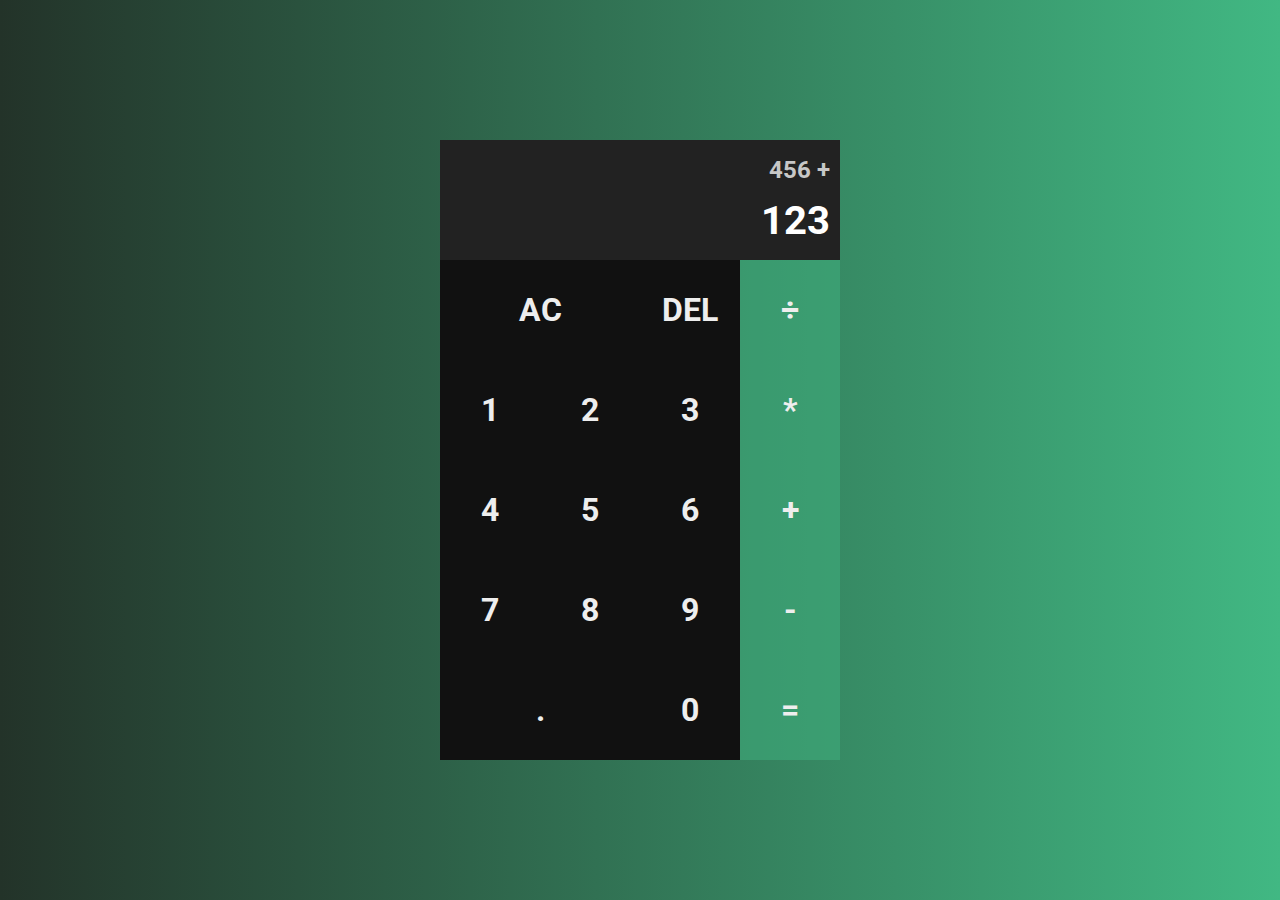
<file: calculadora/index.html>
<!DOCTYPE html>
<html lang="en">
<head>
    <meta charset="UTF-8">
    <meta http-equiv="X-UA-Compatible" content="IE=edge">
    <meta name="viewport" content="width=device-width, initial-scale=1.0">
    <link rel="stylesheet" href="style.css">
    <link rel="preconnect" href="https://fonts.googleapis.com">
    <link rel="preconnect" href="https://fonts.gstatic.com" crossorigin>
    <link href="https://fonts.googleapis.com/css2?family=Roboto:wght@400;500;700&display=swap" rel="stylesheet">
    <title>Calculadora</title>
</head>
<body>
    <div class="grid-container">
        <div class="output">
           <div class="previous-operand">456 +</div>
           <div class="current-operand">123</div> 
        </div>
        <button class="span-two">AC</button>
        <button>DEL</button>
        <button class="operator">÷</button>
        <button>1</button>
        <button>2</button>
        <button>3</button>
        <button class="operator">*</button>
        <button>4</button>
        <button>5</button>
        <button>6</button>
        <button class="operator">+</button>
        <button>7</button>
        <button>8</button>
        <button>9</button>
        <button class="operator">-</button>
        <button class="span-two">.</button>
        <button>0</button>
        <button class="operator">=</button>
    </div>




    <script src="script.js"></script>
</body>
</html>
</file>
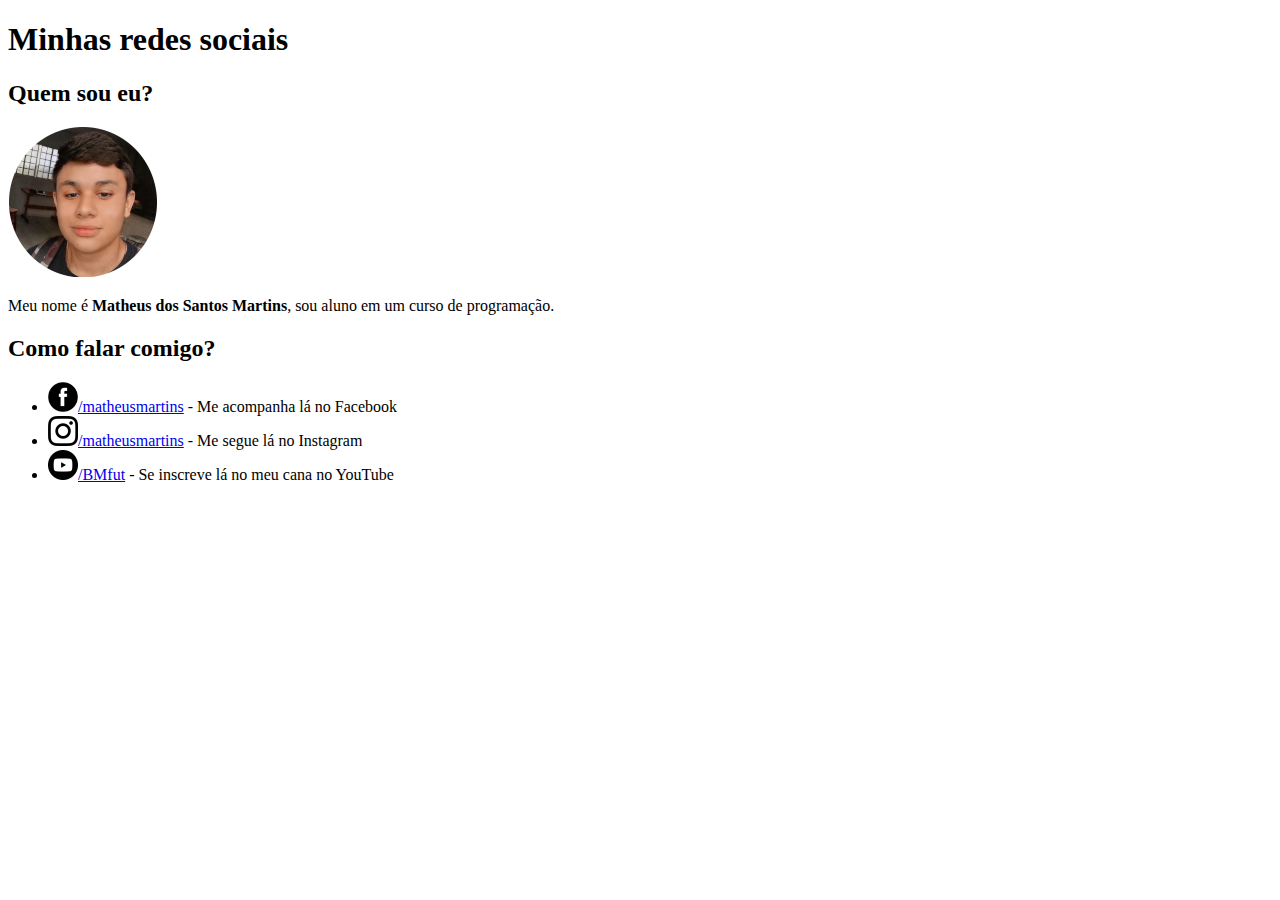
<file: desafio-html/index.html>
<!DOCTYPE html>
<html lang="pt-br">

<head>
    <meta charset="UTF-8">
    <meta http-equiv="X-UA-Compatible" content="IE=edge">
    <meta name="viewport" content="width=device-width, initial-scale=1.0">
    <title>Meu Perfil</title>
</head>

<body>
    <h1>Minhas redes sociais</h1>

    <h2>Quem sou eu?</h2>

    <img src="imagens/foto-perfil2.png" alt="Minha foto">

    <p>Meu nome é <strong>Matheus dos Santos Martins</strong>, sou aluno em um curso de programação.</p>

    <h2>Como falar comigo?</h2>

    <ul>
        <li><img src="imagens/icone-facebook-30.png" alt="Meu facebook"><a rel="external" target="_blank"
                href="https://www.facebook.com/profile.php?id=100009557924102">/matheusmartins</a> - Me acompanha lá no
            Facebook</li>
        <li><img src="imagens/icone-instagram-30.png" alt="Meu instagram"><a rel="external" target="_blank"
                href="https://www.instagram.com/martinsmatheus_05/">/matheusmartins</a> - Me segue lá no Instagram</li>
        <li><img src="imagens/icone-youtube-30.png" alt="Meu canal no youtube"><a rel="external" target="_blank"
                href="https://www.youtube.com/channel/UCPZDe2WvvykvBBDyrolDCTw">/BMfut</a> - Se inscreve lá no meu cana
            no YouTube</li>
    </ul>


</body>

</html>
</file>
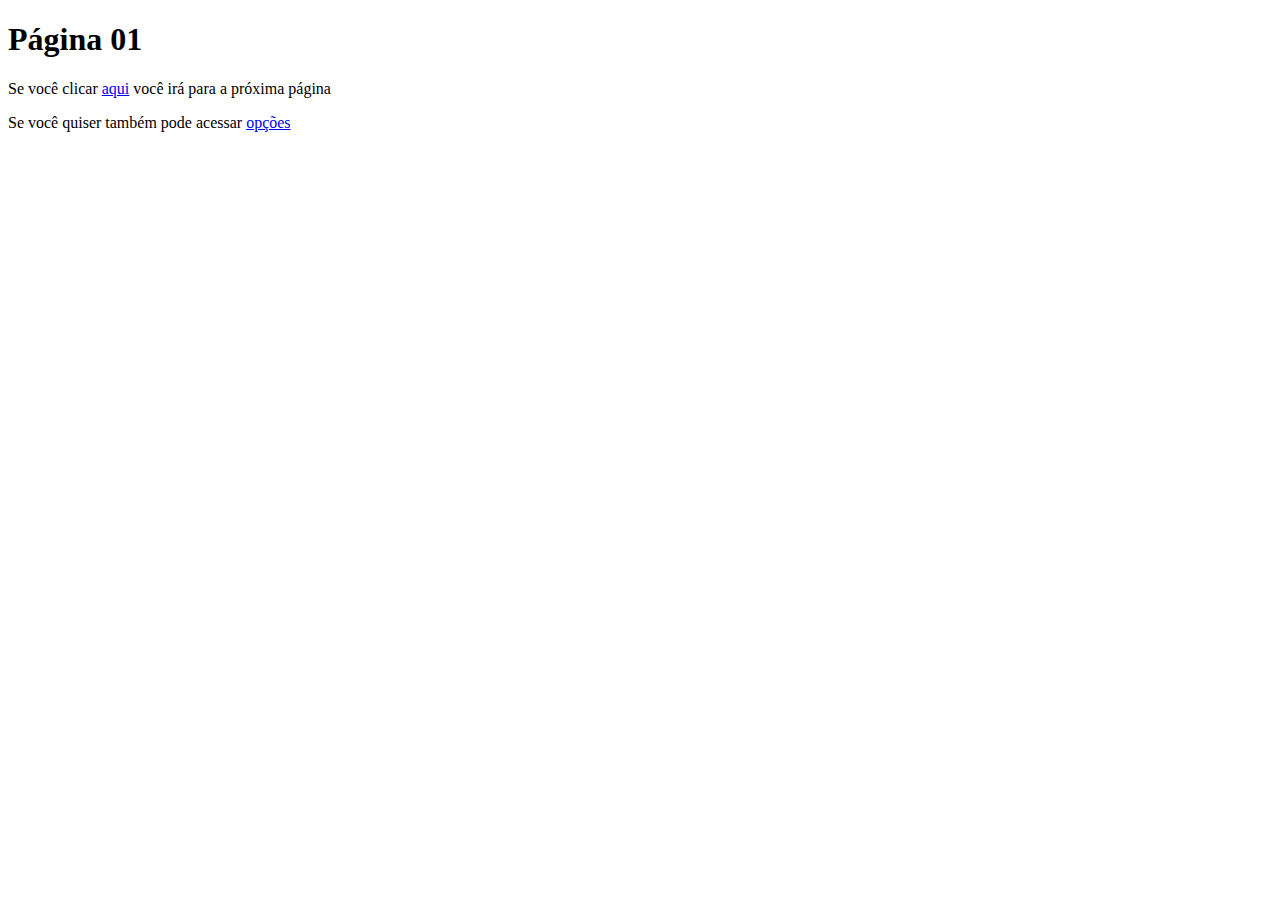
<file: ex-links/index.html>
<!DOCTYPE html>
<html lang="pt-br">
<head>
    <meta charset="UTF-8">
    <meta http-equiv="X-UA-Compatible" content="IE=edge">
    <meta name="viewport" content="width=device-width, initial-scale=1.0">
    <title>Treinando nessa PORRA</title>
</head>
<body>
    <h1>Página 01</h1>
    <p>Se você clicar <a href="pag02.html" rel="next" target="_self">aqui</a> você irá para a próxima página</p>
    <p>Se você quiser também pode acessar <a href="opções/pag03.html" rel="next" target="_self">opções</a></p>
</body>
</html>
</file>
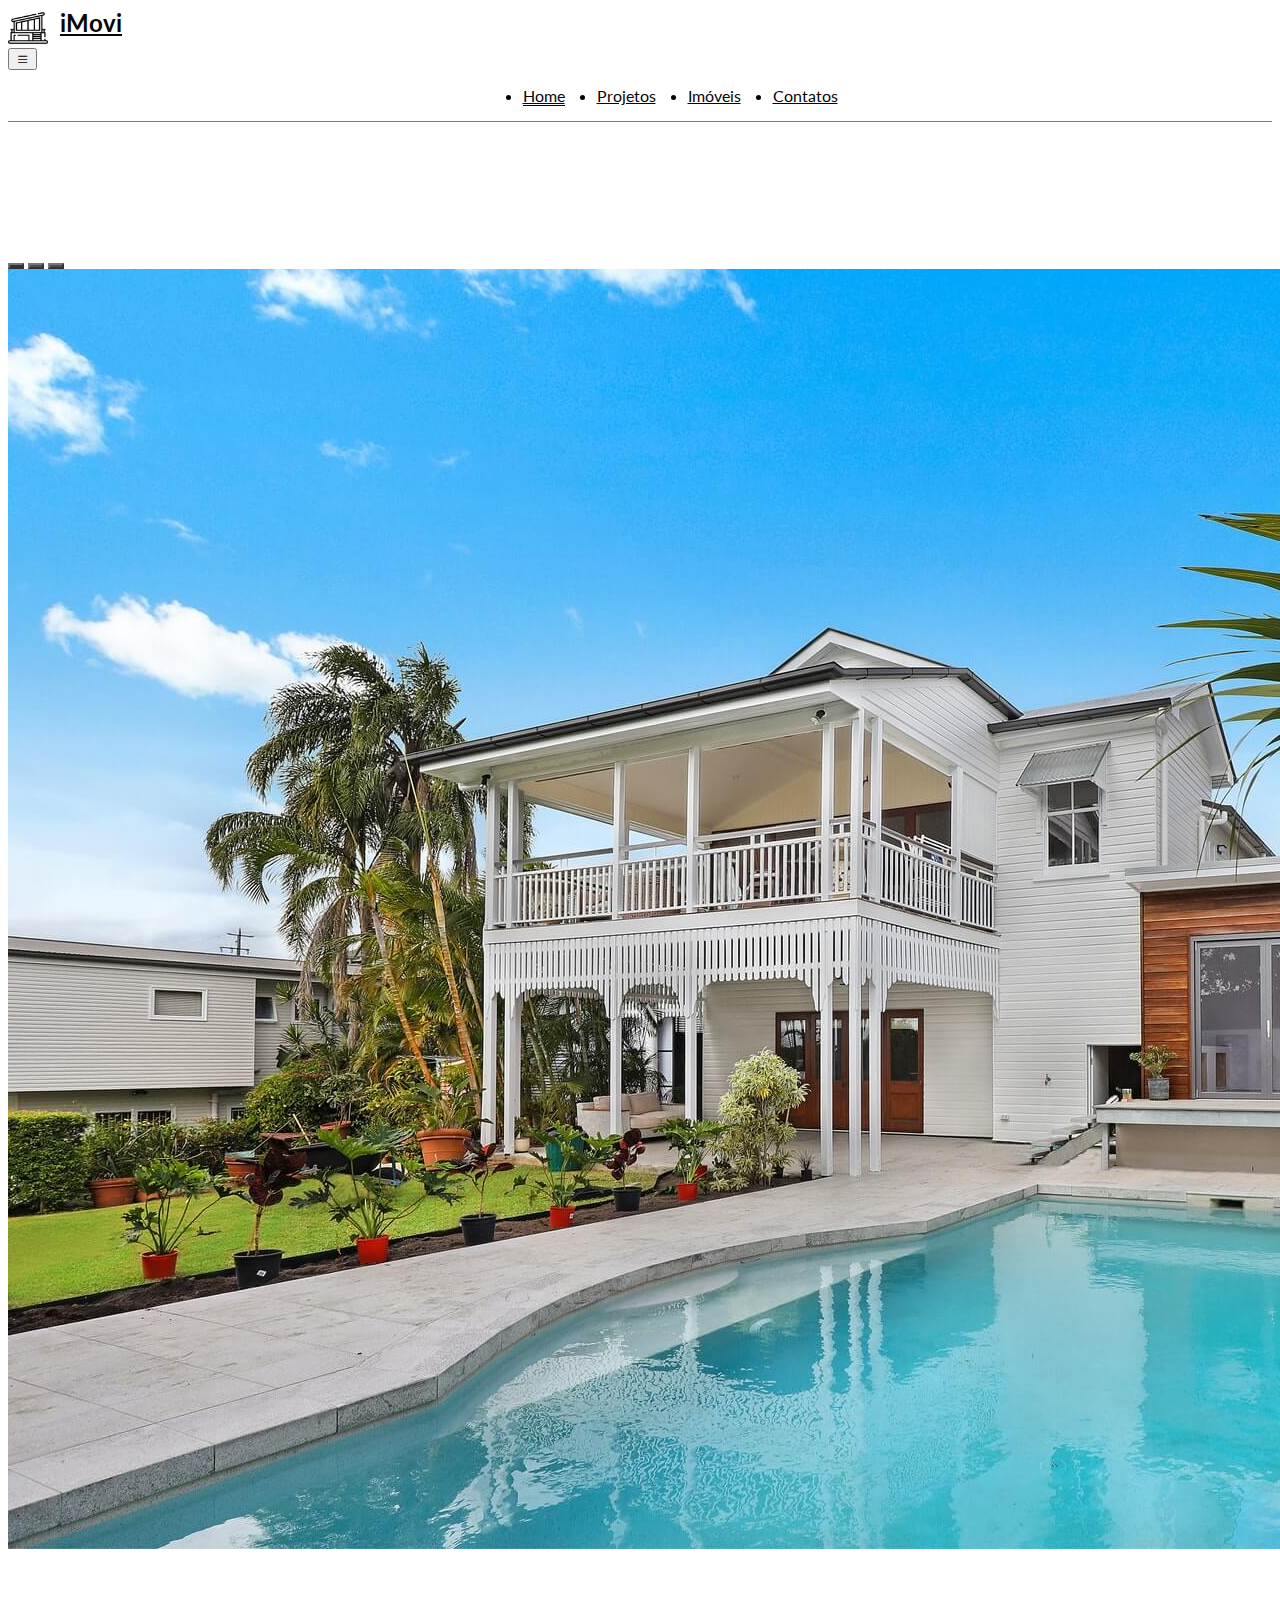
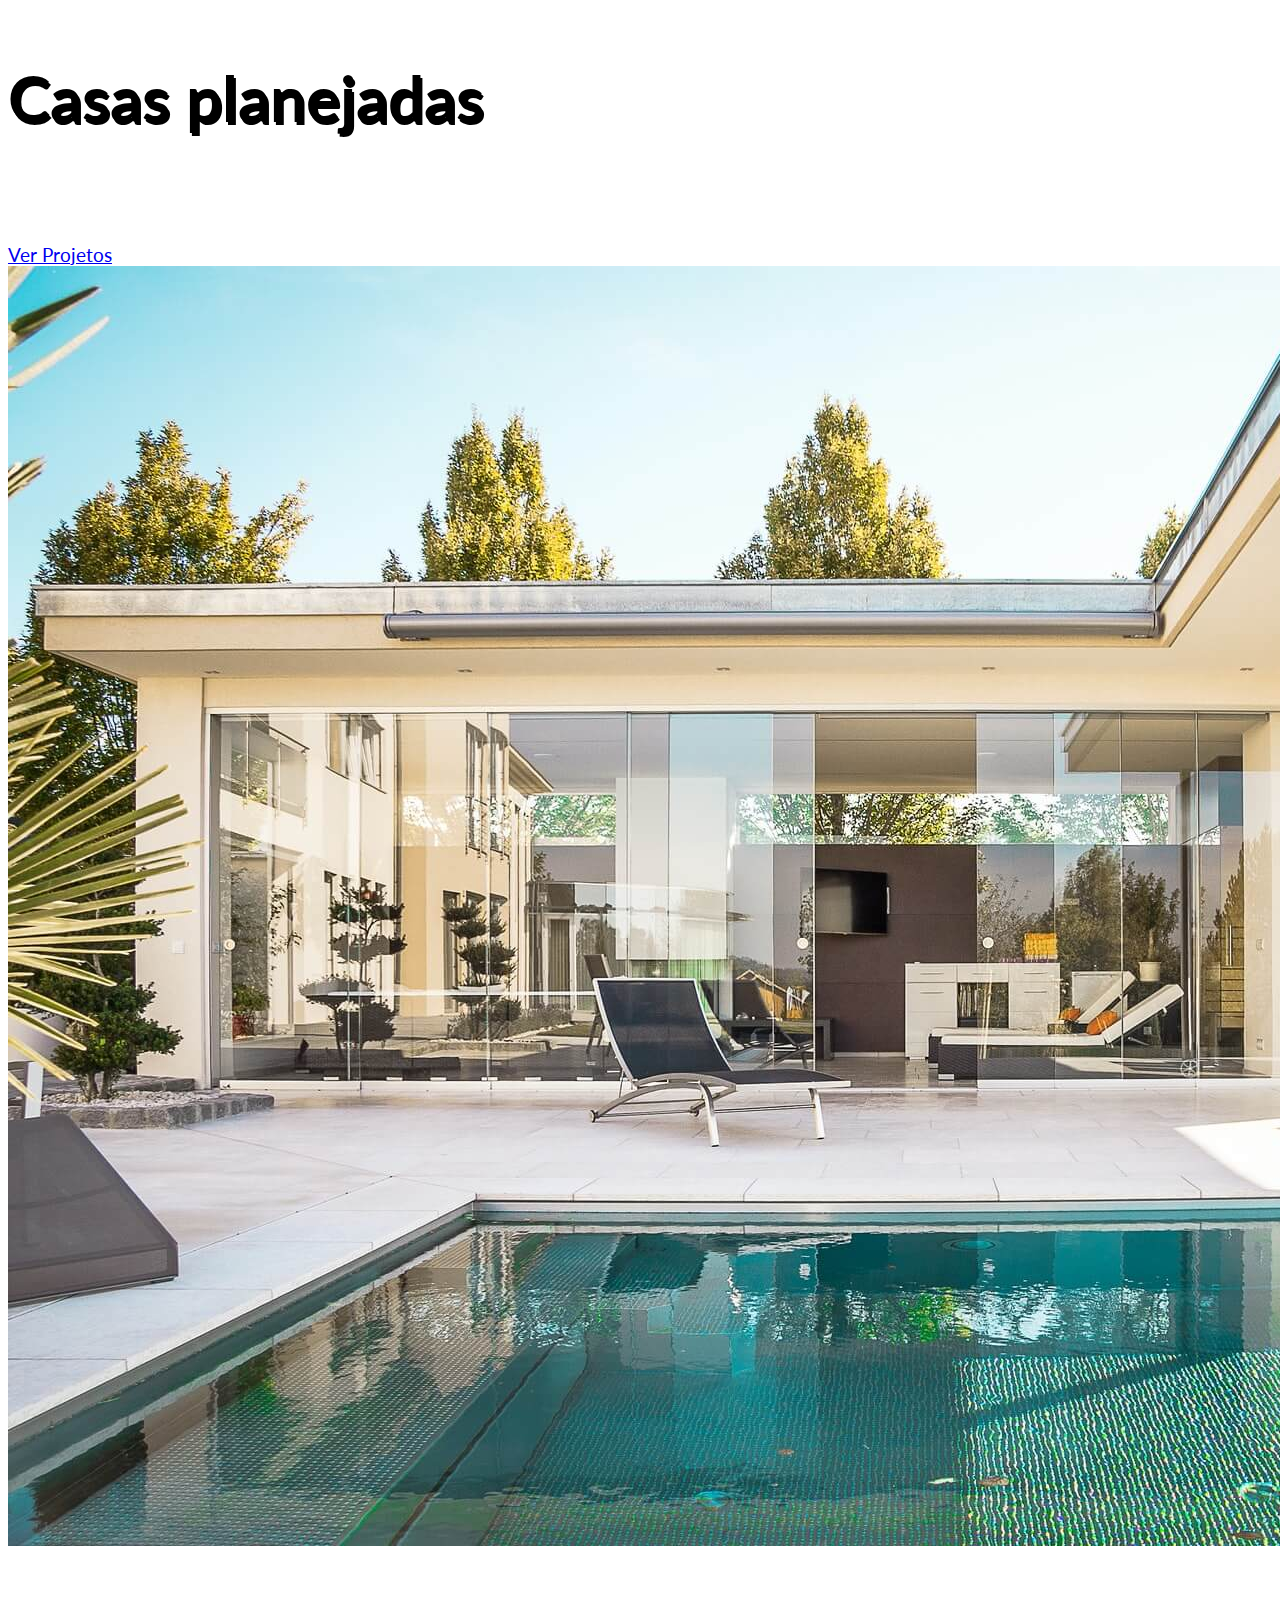
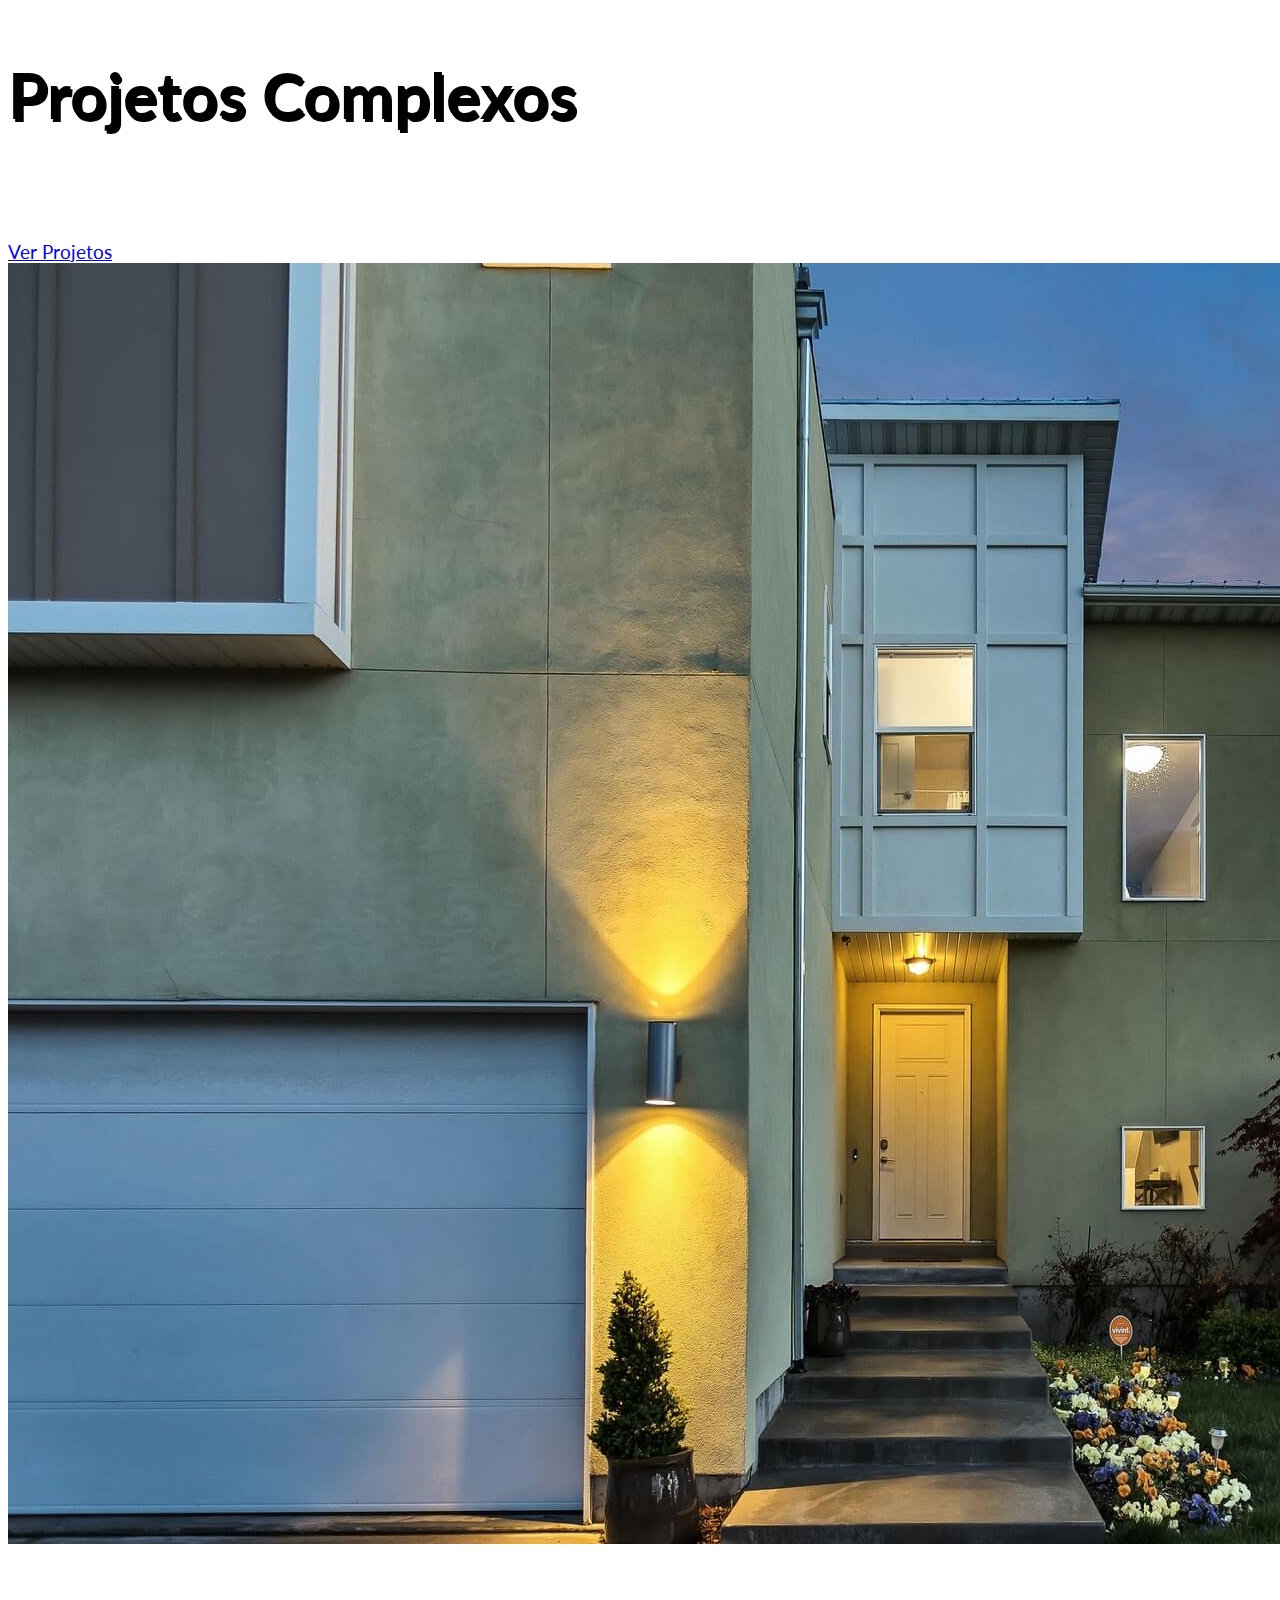
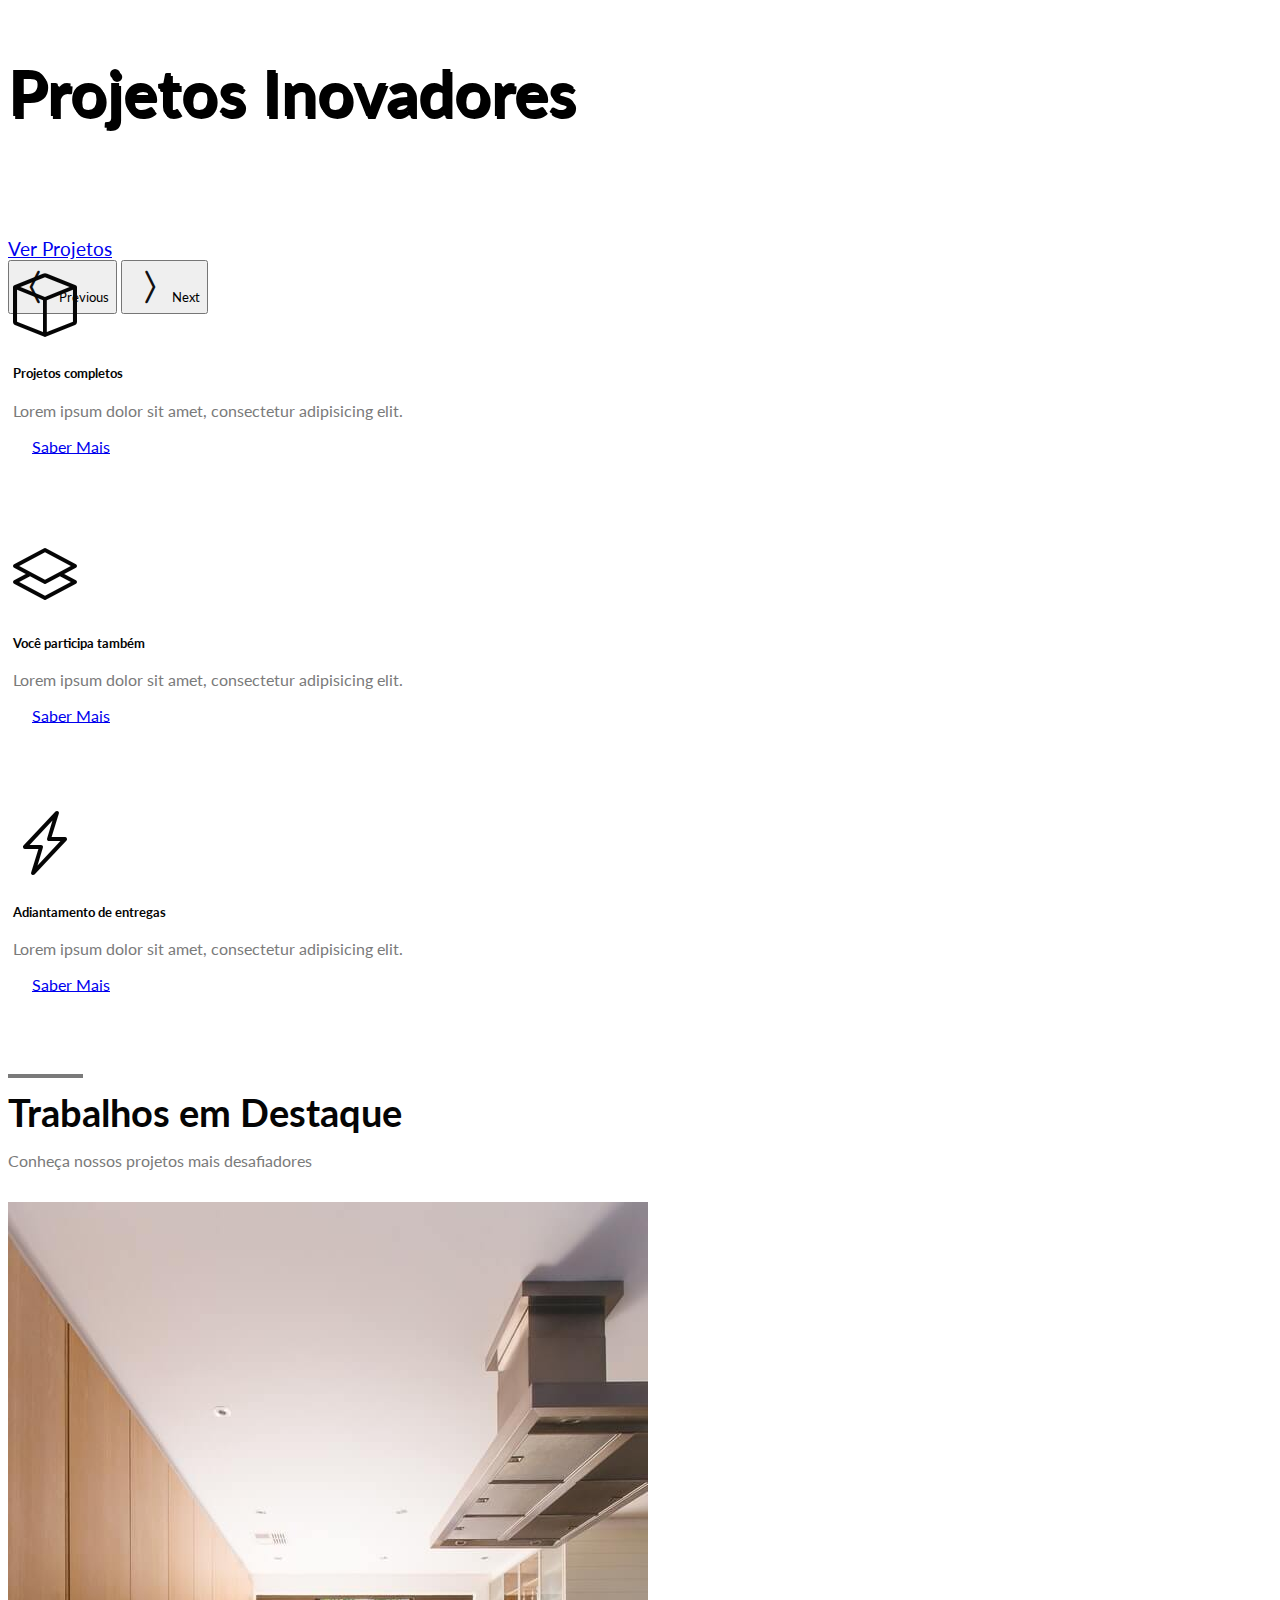
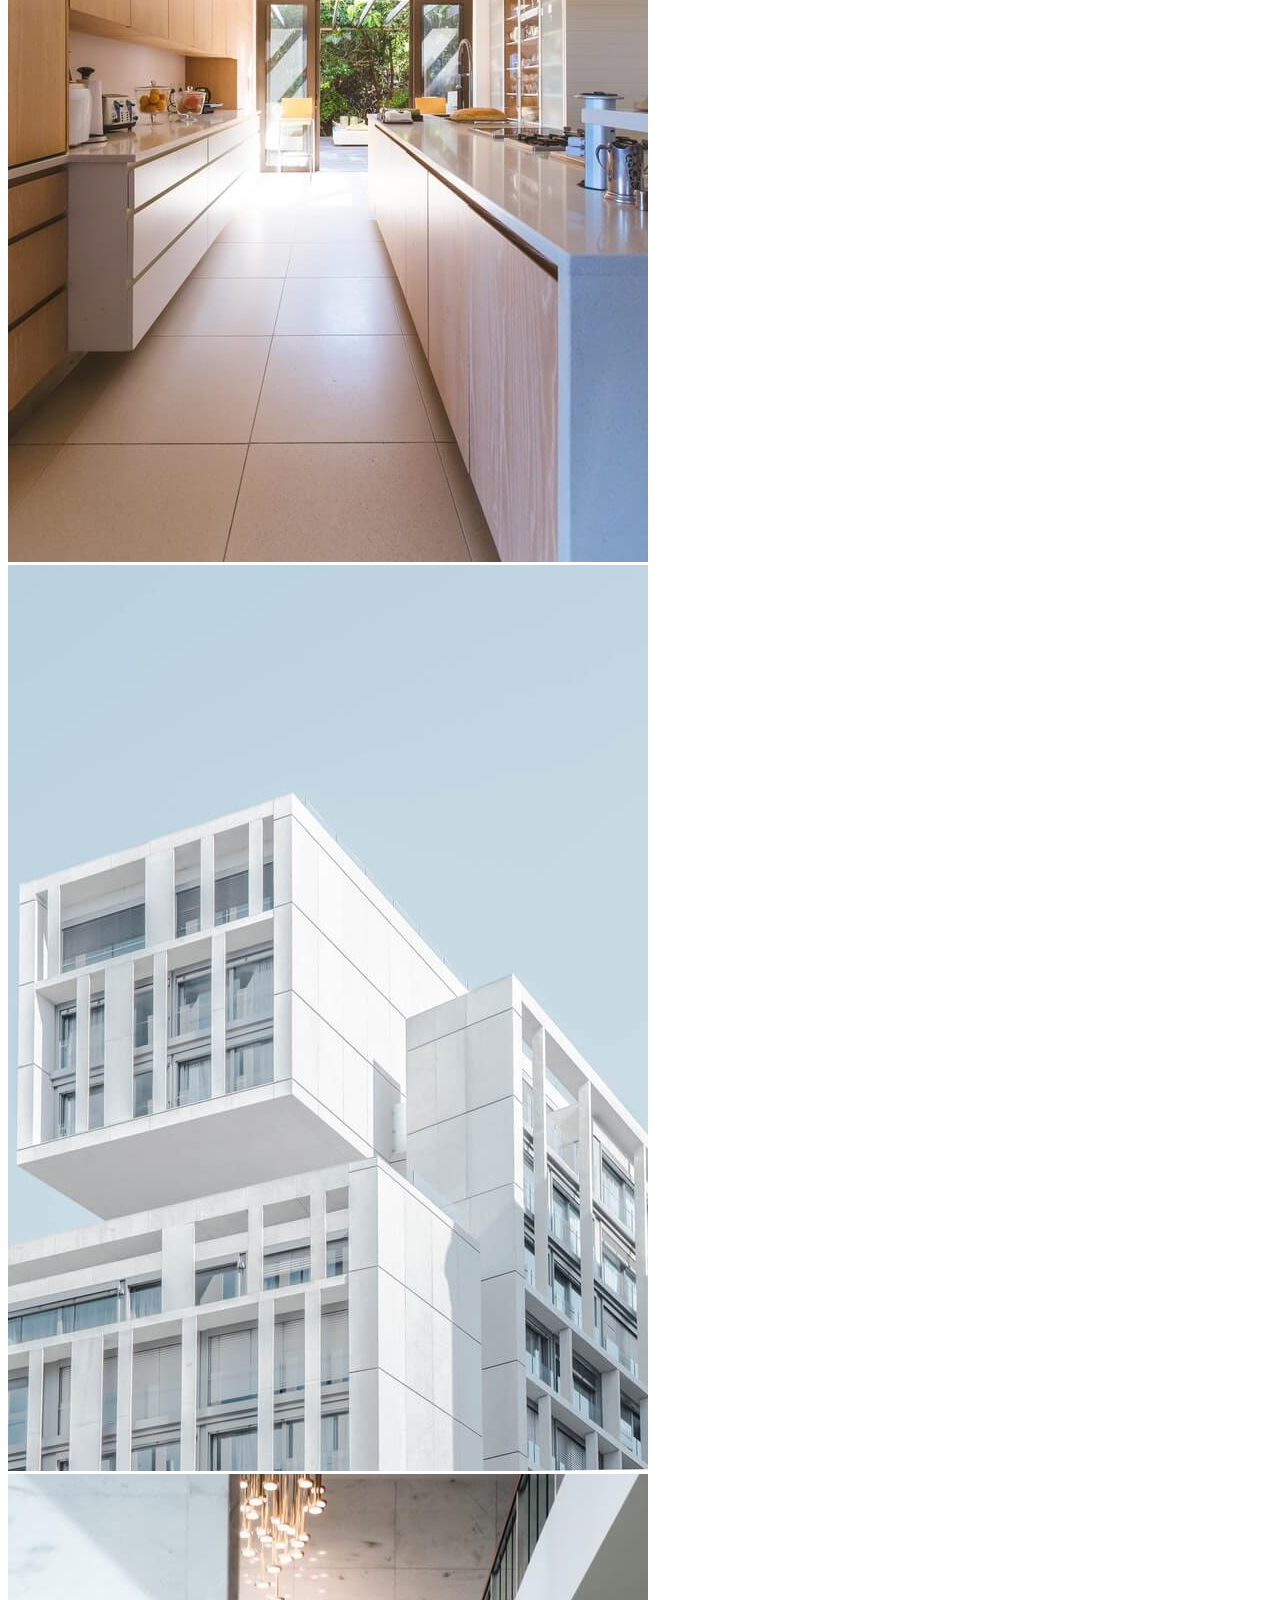
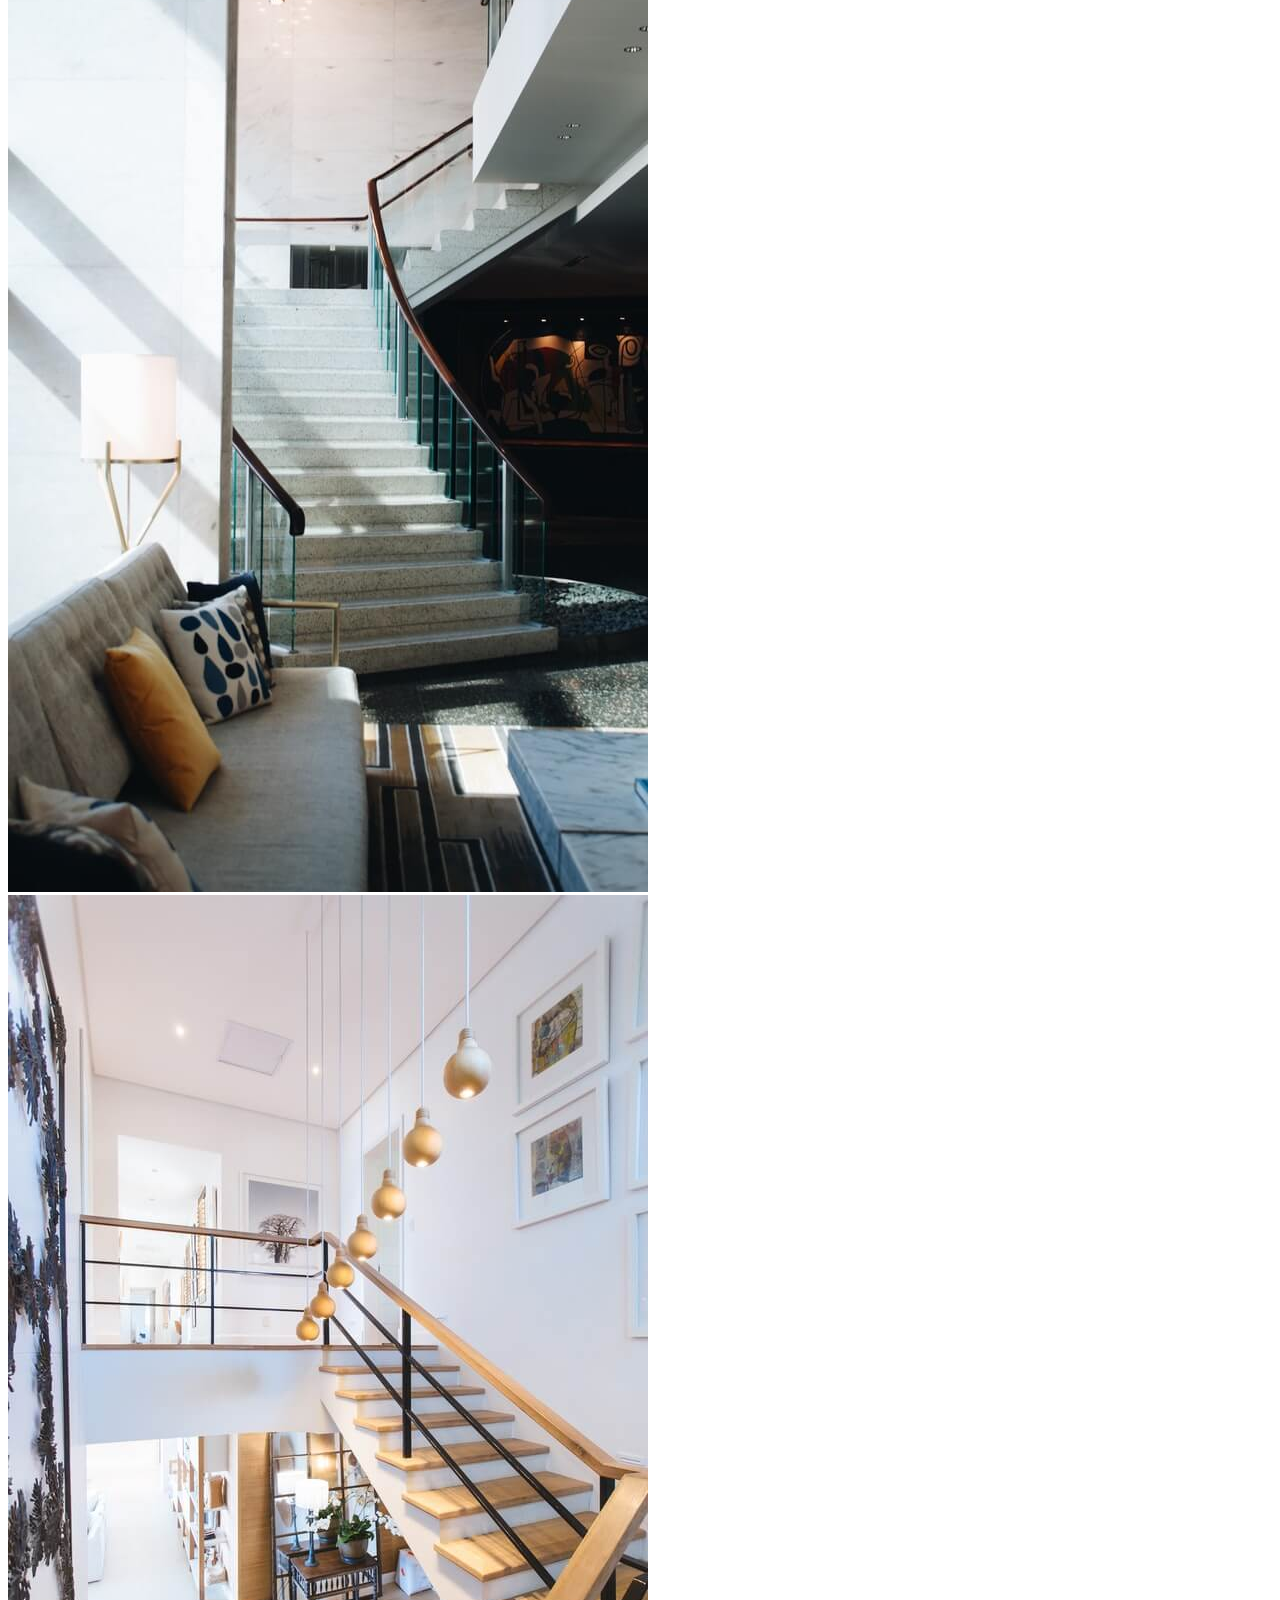
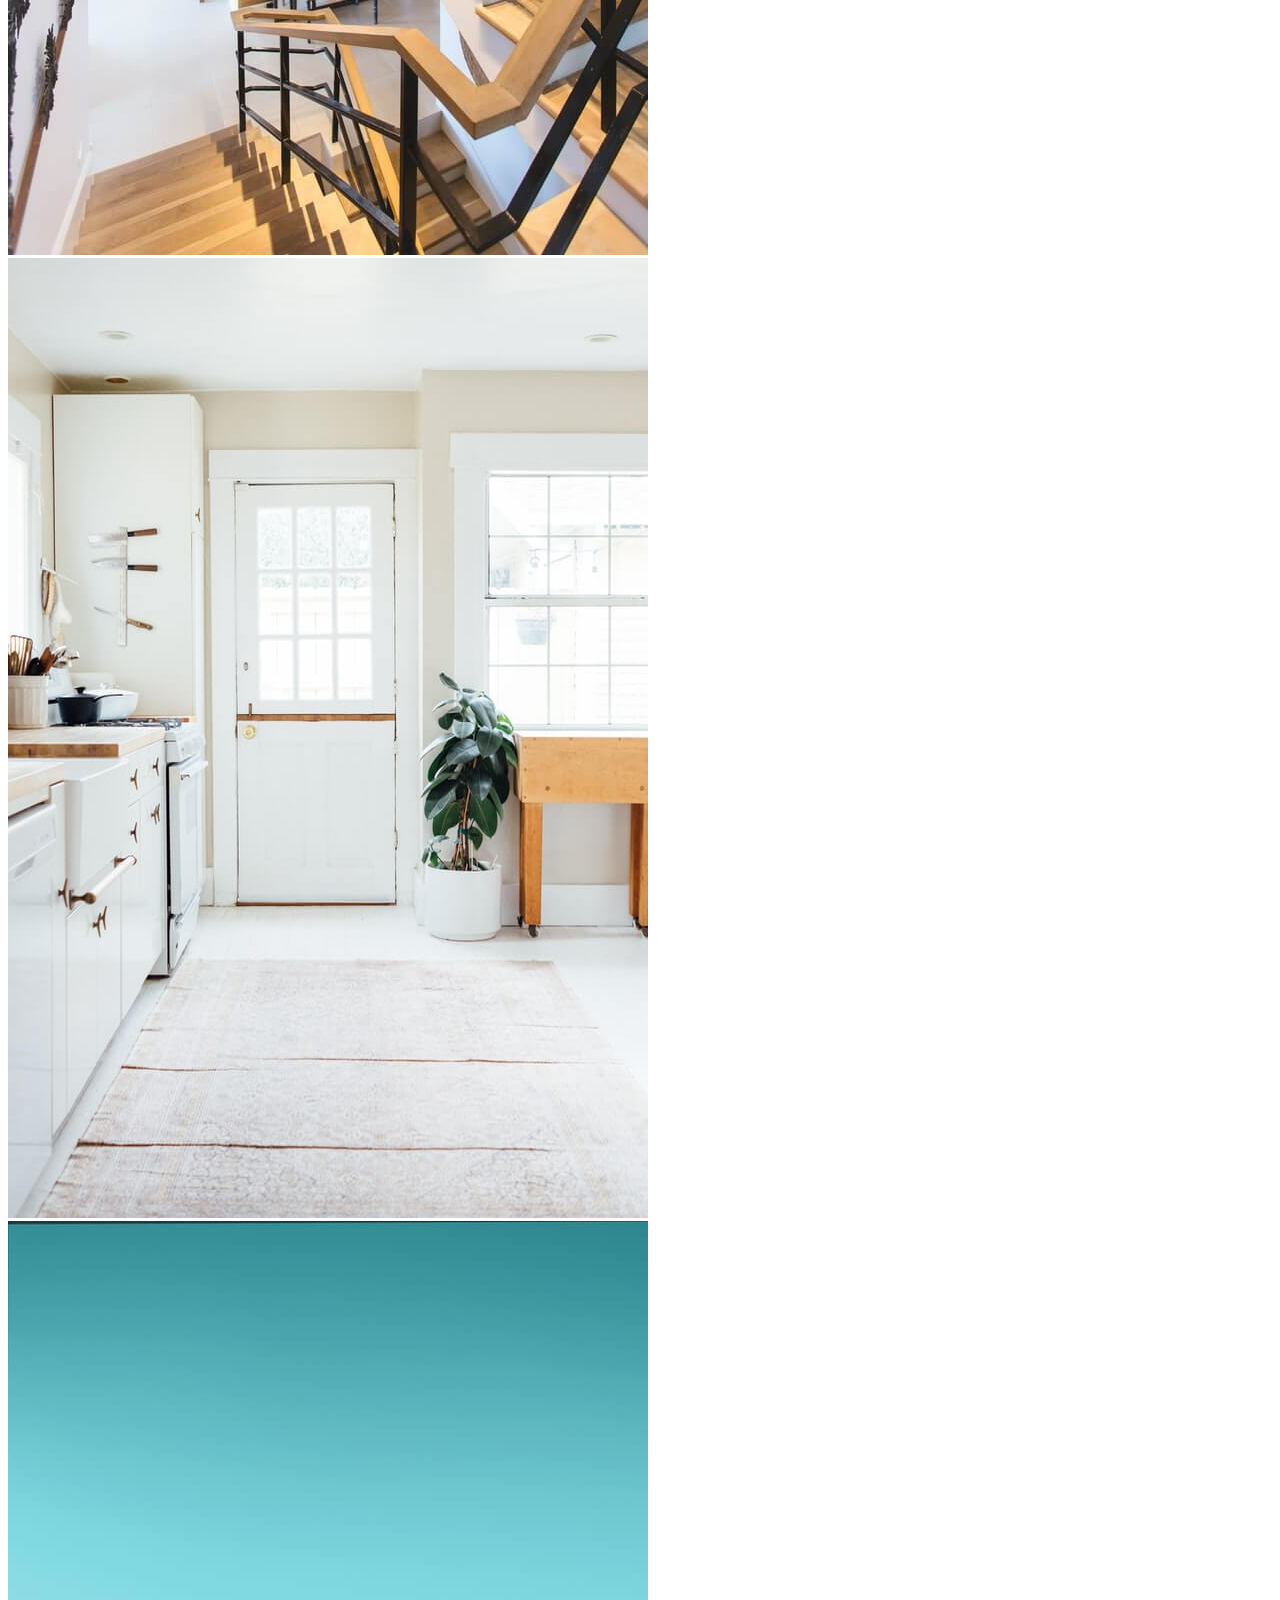
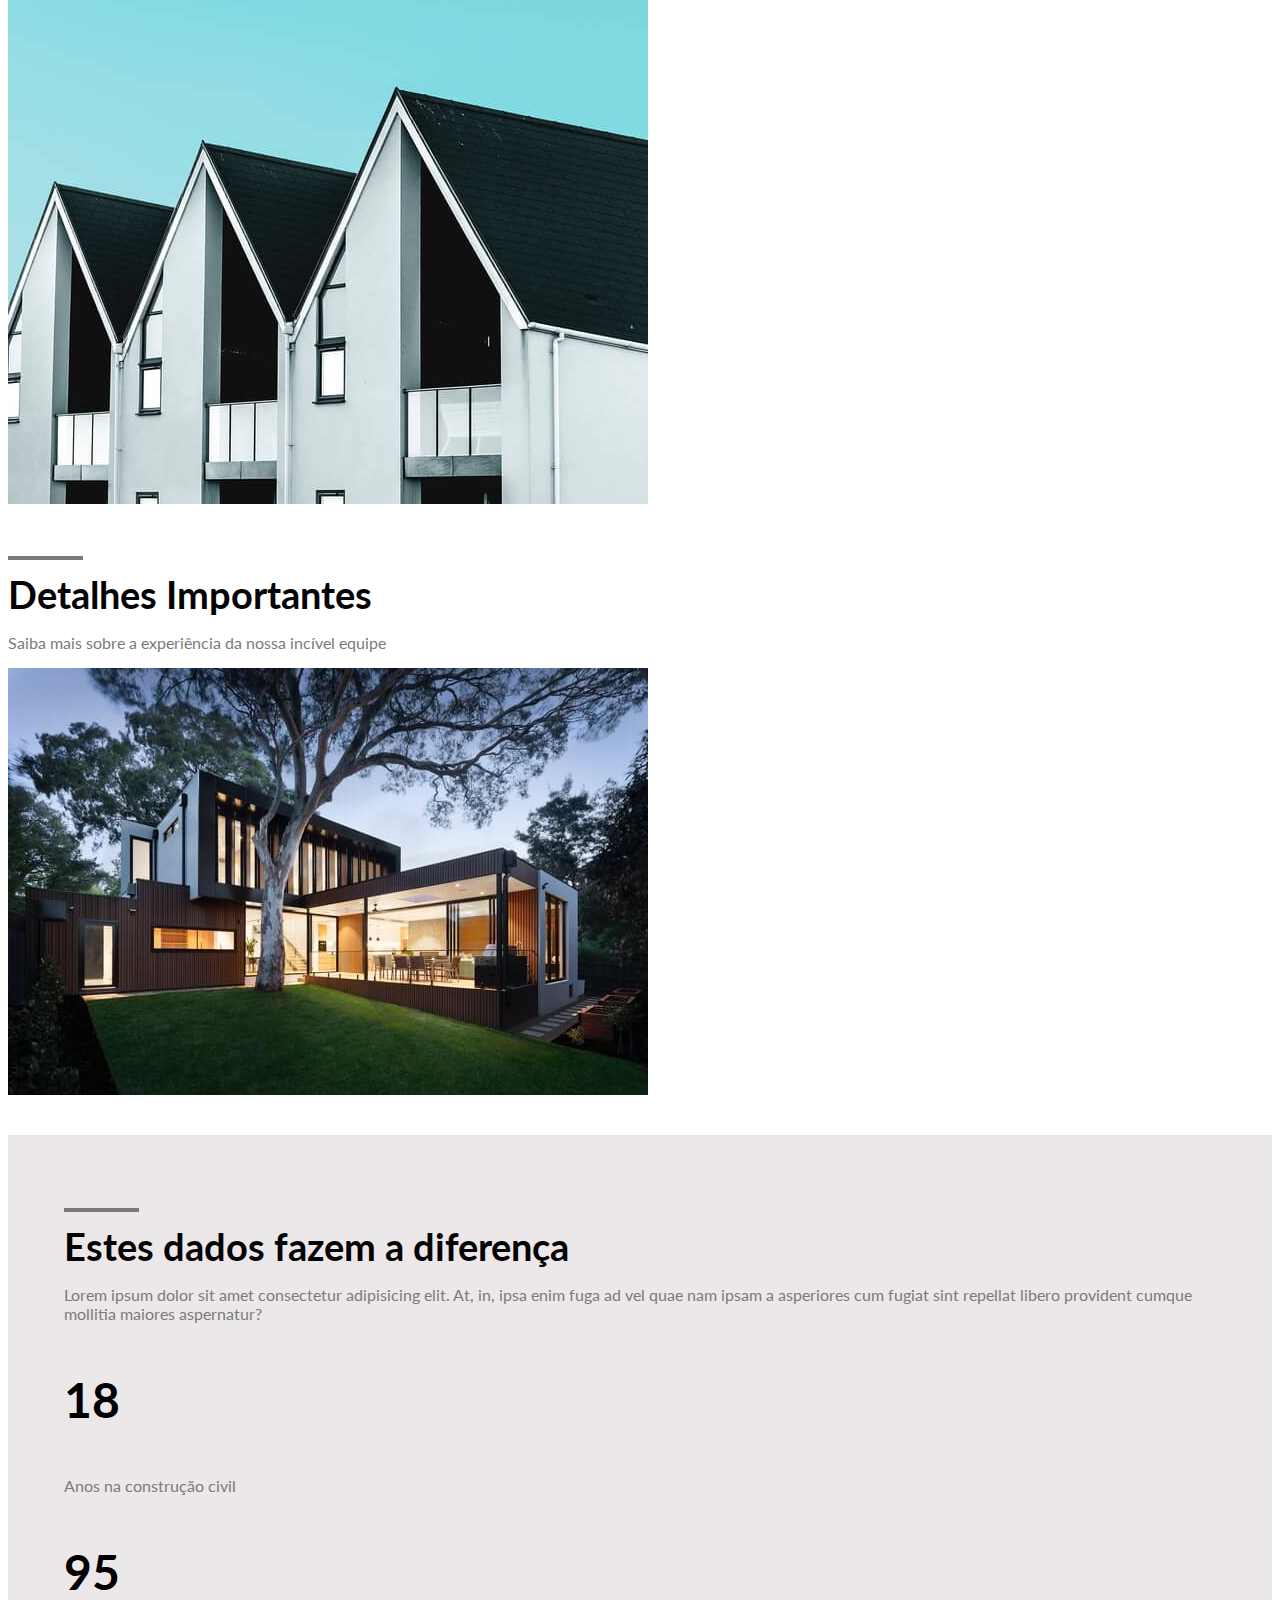
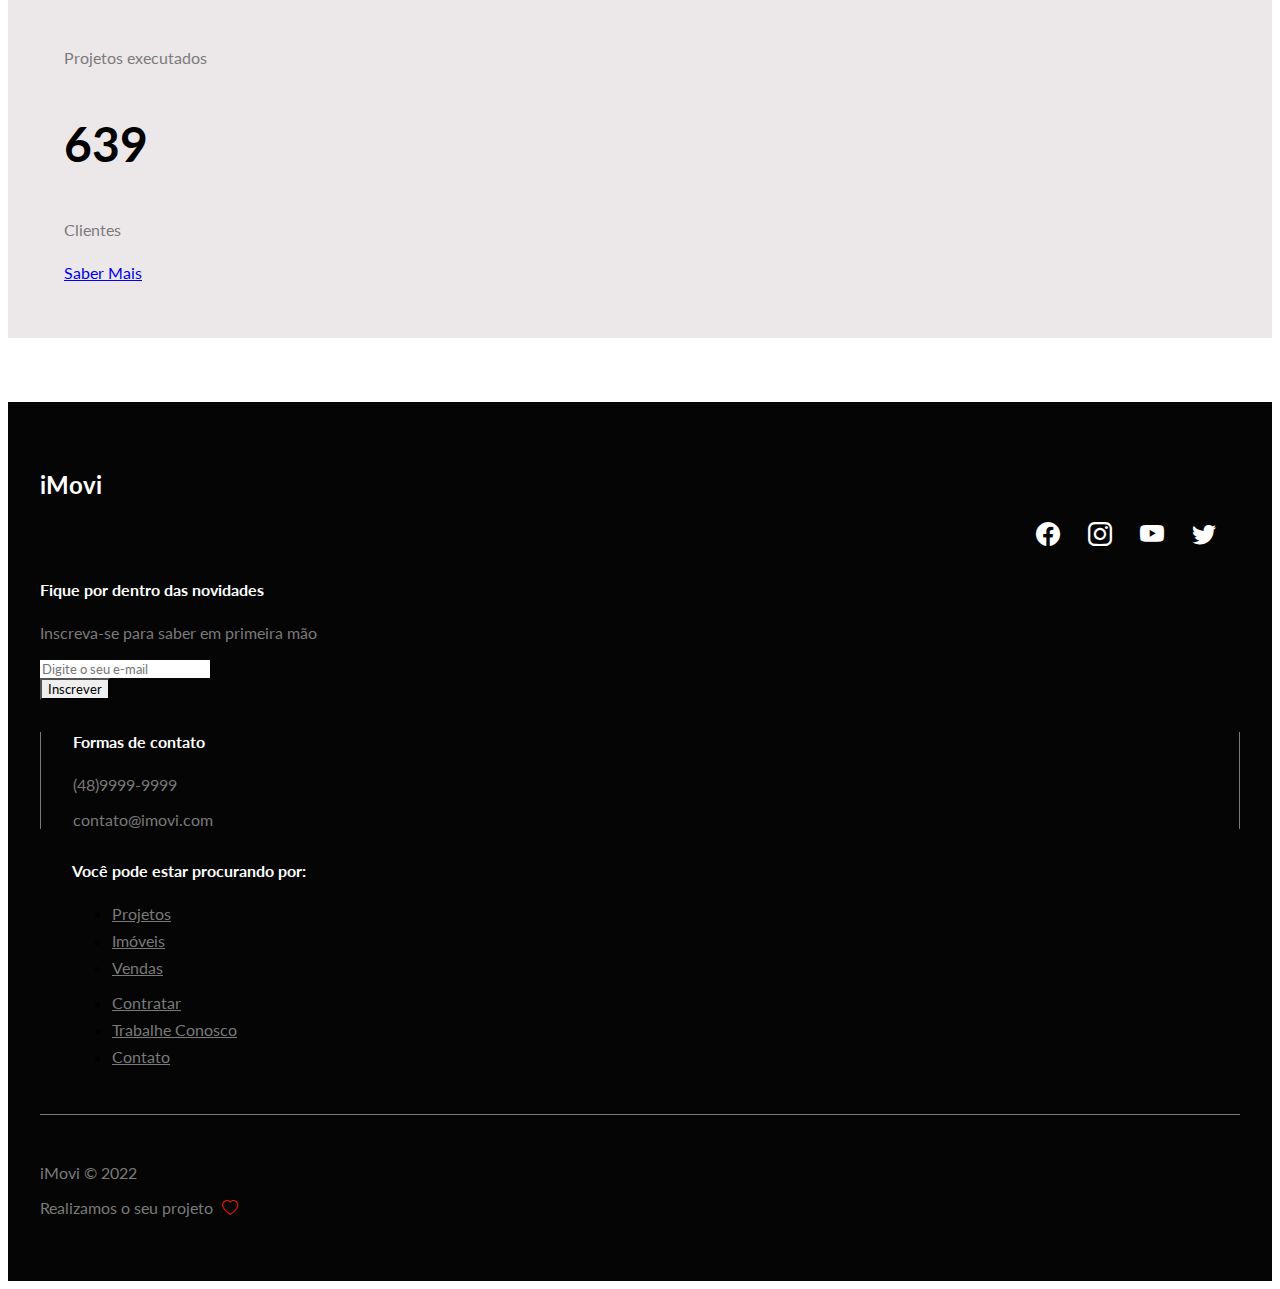
<file: imovi/index.html>
<!DOCTYPE html>
<html lang="en">
<head>
    <meta charset="UTF-8">
    <meta http-equiv="X-UA-Compatible" content="IE=edge">
    <meta name="viewport" content="width=device-width, initial-scale=1.0">
    <title>iMovi</title>
    <link rel="shortcut icon" href="img/favicon.ico" type="image/x-icon">
    <!-- Google Fonts - Lato -->
    <link rel="preconnect" href="https://fonts.googleapis.com">
    <link rel="preconnect" href="https://fonts.gstatic.com" crossorigin>
    <link href="https://fonts.googleapis.com/css2?family=Lato:ital,wght@0,100;0,300;0,400;0,700;0,900;1,100;1,300;1,400;1,700;1,900&family=Montserrat:ital,wght@0,100;0,200;0,300;0,400;0,500;0,600;0,700;0,800;0,900;1,100;1,200;1,300;1,400;1,500;1,600;1,700;1,800;1,900&display=swap" rel="stylesheet">
    <!-- CSS Bootstrap -->
    <link href="https://cdn.jsdelivr.net/npm/bootstrap@5.2.1/dist/css/bootstrap.min.css" rel="stylesheet" integrity="sha384-iYQeCzEYFbKjA/T2uDLTpkwGzCiq6soy8tYaI1GyVh/UjpbCx/TYkiZhlZB6+fzT" crossorigin="anonymous">
    <!-- Bootstrap Icons -->
    <link rel="stylesheet" href="https://cdn.jsdelivr.net/npm/bootstrap-icons@1.9.1/font/bootstrap-icons.css">
    <!-- CSS do projeto -->
    <link rel="stylesheet" href="css/style.css">
    <!-- JavaScript Bootstrap -->
    <script src="https://cdn.jsdelivr.net/npm/bootstrap@5.2.1/dist/js/bootstrap.bundle.min.js" integrity="sha384-u1OknCvxWvY5kfmNBILK2hRnQC3Pr17a+RTT6rIHI7NnikvbZlHgTPOOmMi466C8" crossorigin="anonymous"></script>
</head>
<body>
    <!--NAVBAR -->
    <nav class="navbar navbar-expand-lg fixed-top bg-primary-color" id="navbar">
      <div class="container py-3">
        <a href="#" class="navbar-brand primary-color">
            <img src="img/imovi-icon.png" alt="iMovi">
            <span>iMovi</span>
        </a>
        <button
         class="navbar-toggler" type="button" data-bs-toggle="collapse" data-bs-target="#navbar-items" aria-controls="nav-bar-items" aria-expanded="false" aria-label="Toggle navigation">
        <i class="bi bi-list"></i>
        </button>
        <div class="collapse navbar-collapse" id="navbar-items">
            <ul class="navbar-nav me-auto mb-2 lg-0">
                <li class="nav-item">
                    <a href="#" class="nav-link active primary-color" aria-current="page">Home</a>
                </li>

                <li class="nav-item">
                    <a href="#" class="nav-link primary-color">Projetos</a>
                </li>

                <li class="nav-item">
                    <a href="#" class="nav-link primary-color">Imóveis</a>
                </li>

                <li class="nav-item">
                    <a href="#" class="nav-link primary-color">Contatos</a>
                </li>
            </ul>
        </div>
      </div>
    </nav>
    <!-- SLIDER -->
    <div class="container" id="slider-container">
        <div class="carousel slide" id="slider" data-bs-ride="carousel">
            <div class="carousel-indicators">
                <button type="button" class="active" data-bs-target="#slider" data-bs-slide-to="0" aria-current="true" aria-label="Slide 1"></button>

                <button type="button" data-bs-target="#slider" data-bs-slide-to="1" aria-label="Slide 2"></button>

                <button type="button" data-bs-target="#slider" data-bs-slide-to="2" aria-label="Slide 3"></button>
            </div>
            <div class="carousel-inner">
                <div class="carousel-item active">
                    <img src="img/banner-1.jpg" alt="Casa 1" class="d-block w-100">
                    <div class="carousel-caption">
                        <h5>Casas planejadas</h5>
                        <a href="#" class="btn btn-dark">Ver Projetos</a>
                    </div>
                </div>
                <div class="carousel-item">
                    <img src="img/banner-2.jpg" alt="Casa 2" class="d-block w-100">
                    <div class="carousel-caption">
                        <h5>Projetos Complexos</h5>
                        <a href="#" class="btn btn-dark">Ver Projetos</a>
                    </div>
                </div>
                <div class="carousel-item">
                    <img src="img/banner-3.jpg" alt="Casa 3" class="d-block w-100">
                    <div class="carousel-caption">
                        <h5>Projetos Inovadores</h5>
                        <a href="#" class="btn btn-dark">Ver Projetos</a>
                    </div>
                </div>
            </div>
            <button class="carousel-control-prev" type="button" data-bs-target="#slider" data-bs-slide-to="prev">
                <i class="bi bi-chevron-compact-left"></i>
                <span class="visually-hidden">Previous</span>
            </button>

            <button class="carousel-control-next" type="button" data-bs-target="#slider" data-bs-slide-to="next">
                <i class="bi bi-chevron-compact-right"></i>
                <span class="visually-hidden">Next</span>
            </button>
        </div>
        <!-- MINI BANNERS -->
        <div class="col-12 col-md-10 offset-md-1" id="mini-banners">
            <div class="row">
                <div class="col-12 col-md-4">
                    <div class="card text-center">
                        <i class="bi bi-box primary-color"></i>
                        <div class="card-body">
                            <h5 class="card-title primary-color">Projetos completos</h5>
                            <p class="card-text secondary-color">
                                Lorem ipsum dolor sit amet, consectetur adipisicing elit.
                            </p>
                            <a href="#" class="btn btn-dark">Saber Mais</a>
                        </div>
                    </div>
                </div>
                <div class="col-12 col-md-4">
                    <div class="card text-center">
                        <i class="bi bi-layers primary-color"></i>
                        <div class="card-body">
                            <h5 class="card-title primary-color">Você participa também</h5>
                            <p class="card-text secondary-color">
                                Lorem ipsum dolor sit amet, consectetur adipisicing elit.
                            </p>
                            <a href="#" class="btn btn-dark">Saber Mais</a>
                        </div>
                    </div>
                </div>
                <div class="col-12 col-md-4">
                    <div class="card text-center">
                        <i class="bi bi-lightning-charge primary-color"></i>
                        <div class="card-body">
                            <h5 class="card-title primary-color">Adiantamento de entregas</h5>
                            <p class="card-text secondary-color">
                                Lorem ipsum dolor sit amet, consectetur adipisicing elit.
                            </p>
                            <a href="#" class="btn btn-dark">Saber Mais</a>
                        </div>
                    </div>
                </div>
            </div>
        </div>
    </div>
    <!-- DESTAQUES -->
    <div class="container" id="featured-container">
        <div class="col-12">
            <h2 class="title primary-color">Trabalhos em Destaque</h2>
            <p class="subtitle secondary-color">
                Conheça nossos projetos mais desafiadores
            </p>
        </div>
        <div class="col-12" id="featured-images">
            <div class="row g-4">
                <div class="col-12 col-md-4">
                    <img src="img/project-1.jpg" alt="Projeto 1" class="img-fluid">
                    <div class="banner-content">
                        <p class="secoondary-color">Categoria</p>
                        <h3>Nome do Projeto</h3>
                    </div>
                </div>
                <div class="col-12 col-md-4">
                    <img src="img/project-2.jpg" alt="Projeto 2" class="img-fluid">
                    <div class="banner-content">
                        <p class="secoondary-color">Categoria</p>
                        <h3>Nome do Projeto</h3>
                    </div>
                </div>
                <div class="col-12 col-md-4">
                    <img src="img/project-3.jpg" alt="Projeto 3" class="img-fluid">
                    <div class="banner-content">
                        <p class="secoondary-color">Categoria</p>
                        <h3>Nome do Projeto</h3>
                    </div>
                </div>
                <div class="col-12 col-md-4">
                    <img src="img/project-4.jpg" alt="Projeto 4" class="img-fluid">
                    <div class="banner-content">
                        <p class="secoondary-color">Categoria</p>
                        <h3>Nome do Projeto</h3>
                    </div>
                </div>
                <div class="col-12 col-md-4">
                    <img src="img/project-5.jpg" alt="Projeto 5" class="img-fluid">
                    <div class="banner-content">
                        <p class="secoondary-color">Categoria</p>
                        <h3>Nome do Projeto</h3>
                    </div>
                </div>
                <div class="col-12 col-md-4">
                    <img src="img/project-6.jpg" alt="Projeto 6" class="img-fluid">
                    <div class="banner-content">
                        <p class="secoondary-color">Categoria</p>
                        <h3>Nome do Projeto</h3>
                    </div>
                </div>
            </div>
        </div>
    </div>
    <!-- INFO -->
    <div class="container" id="info-container">
        <div class="col-12">
            <h2 class="title primary-color">Detalhes Importantes</h2>
            <p class="subtitle secondary-color">
               Saiba mais sobre a experiência da nossa incível equipe
            </p>
        </div>  
        <div class="col-12">
            <div class="row">
                <div class="col-12 col-md-5" id="info-banner">
                    <img src="img/infobanner.jpg" alt="Informações da Empresa" class="img-fluid">
                </div>
                <div class="col-12 col-md-7 bg-secondary-color" id="info-content">
                    <div class="row">
                        <div class="col-12">
                            <h2 class="title primary-color">Estes dados fazem a diferença</h2>
                            <p class="subtitle secondary-color">
                               Lorem ipsum dolor sit amet consectetur adipisicing elit. At, in, ipsa enim fuga ad vel quae nam ipsam a asperiores cum fugiat sint repellat libero provident cumque mollitia maiores aspernatur?
                            </p>
                        </div> 
                        <div class="col-12" id="info-numbers">
                            <div class="row">
                                <div class="col-4">
                                    <h3 class="primaru-color">18</h3>
                                    <p class="secondary-color">Anos na construção civil</p>
                                </div>
                                <div class="col-4">
                                    <h3 class="primaru-color">95</h3>
                                    <p class="secondary-color">Projetos executados</p>
                                </div>
                                <div class="col-4">
                                    <h3 class="primaru-color">639</h3>
                                    <p class="secondary-color">Clientes</p>
                                </div>
                            </div>
                        </div>
                        <div class="col-12">
                            <a href="#" class="btn btn-dark">Saber Mais</a>
                        </div>    
                    </div>
                </div>
            </div>
        </div>     
    </div>
    <!-- FOOTER -->
    <footer class="container-fluid bg-dark-color" id="footer">
        <div class="container">
            <div class="row">
                <!-- FOOTER TOP -->
                <div class="col-12" id="footer-top">
                    <div class="row justify-content-between">
                        <div class="col-4"><h2>iMovi</h2></div>
                        <div class="col-4" id="social-icons">
                            <i class="bi bi-facebook"></i>
                            <i class="bi bi-instagram"></i>
                            <i class="bi bi-youtube"></i>
                            <i class="bi bi-twitter"></i>
                        </div>
                    </div>
                </div>
                <!-- FOOTER DETAILS -->
                <div class="col-12" id="footer-details">
                    <div class="row">
                        <div class="col-12 col-md-4" id="news-container">
                            <h4>Fique por dentro das novidades</h4>
                            <p class="secondary-color">Inscreva-se para saber em primeira mão</p>
                            <form>
                                <div class="mb-3">
                                    <input type="email" class="form-control" placeholder="Digite o seu e-mail">
                                </div>
                                <button class="btn btn-dark" type="submit">Inscrever</button>
                            </form>
                        </div>
                        <div class="col-12 col-md-4" id="contact-container">
                            <h4>Formas de contato</h4>
                            <p class="secondary-color">(48)9999-9999</p>
                            <p class="secondary-color">contato@imovi.com</p>
                        </div>
                        <div class="col-12 col-md-4" id="links-container">
                            <div class="row">
                                <h4>Você pode estar procurando por:</h4>
                                <div class="col-6">
                                    <ul class="list-unstyled">
                                        <li><a href="#" class="secondary-color">Projetos</a></li>
                                        <li><a href="#" class="secondary-color">Imóveis</a></li>
                                        <li><a href="#" class="secondary-color">Vendas</a></li>
                                    </ul>
                                </div>
                                <div class="col-6">
                                    <ul class="list-unstyled">
                                        <li><a href="#" class="secondary-color">Contratar</a></li>
                                        <li><a href="#" class="secondary-color">Trabalhe Conosco</a></li>
                                        <li><a href="#" class="secondary-color">Contato</a></li>
                                    </ul>
                                </div>
                            </div>
                        </div>
                    </div>
                </div>
                <!-- FOOTER BOOTTOM -->
                <div class="col-12" id="footer-bottom">
                    <div class="row justify-content-between">
                        <div class="col-12 col-md-3">
                            <p class="secondary-color">iMovi &copy; 2022</p>
                        </div>
                        <div class="col-12 col-md-3">
                            <p class="secondary-color">
                             Realizamos o seu projeto 
                             <i class="bi bi-heart"></i>
                            </p>
                        </div>
                    </div>
                </div>
            </div>
        </div>
    </footer>
</body>
</html>
</file>
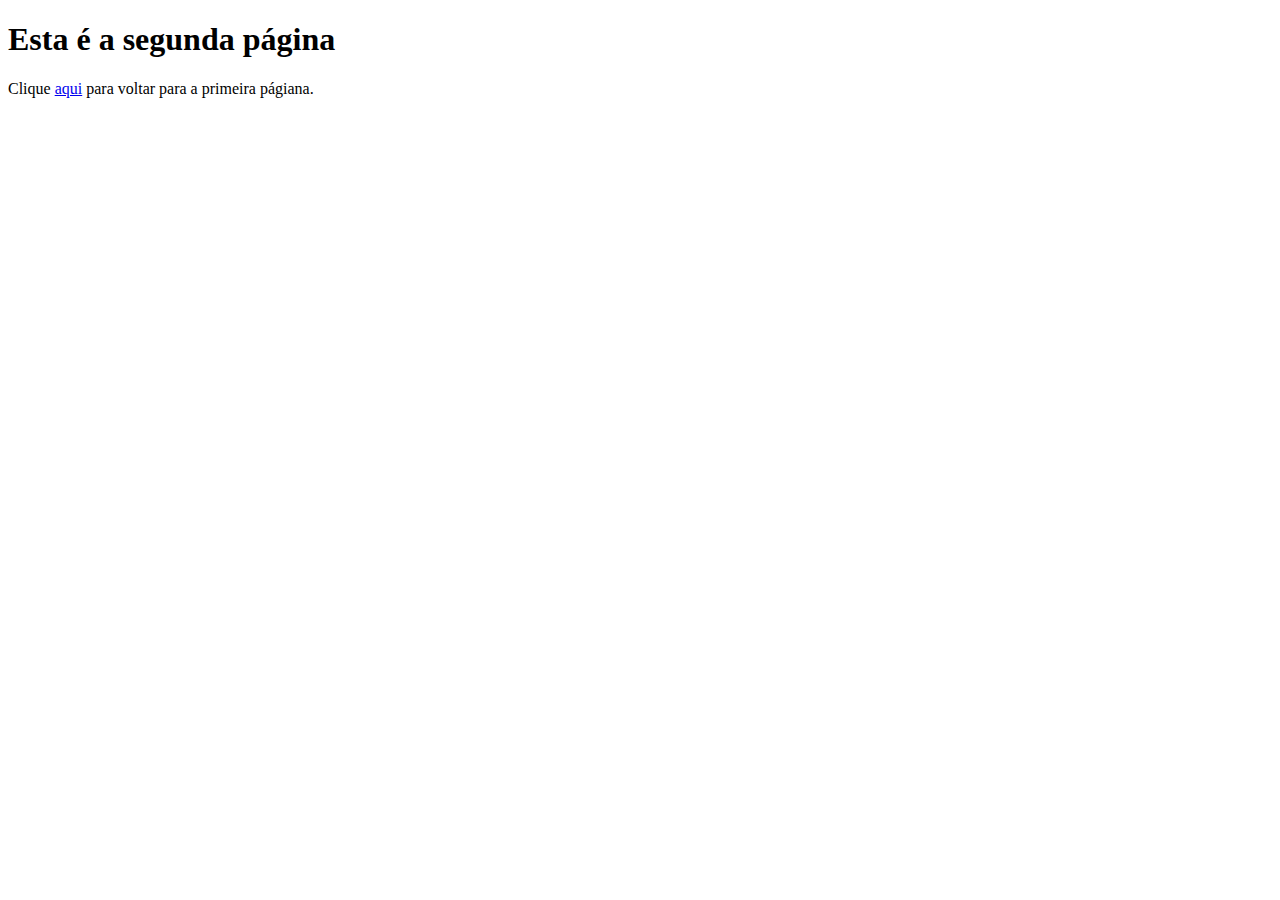
<file: ex-links/pag02.html>
<!DOCTYPE html>
<html lang="pt-br">
<head>
    <meta charset="UTF-8">
    <meta http-equiv="X-UA-Compatible" content="IE=edge">
    <meta name="viewport" content="width=device-width, initial-scale=1.0">
    <title>Página 02</title>
</head>
<body>
    <h1>Esta é a segunda página</h1>
    <p>Clique <a href="index.html" rel="prev" target="_self">aqui</a> para voltar para a primeira págiana.</p>
    
</body>
</html>
</file>
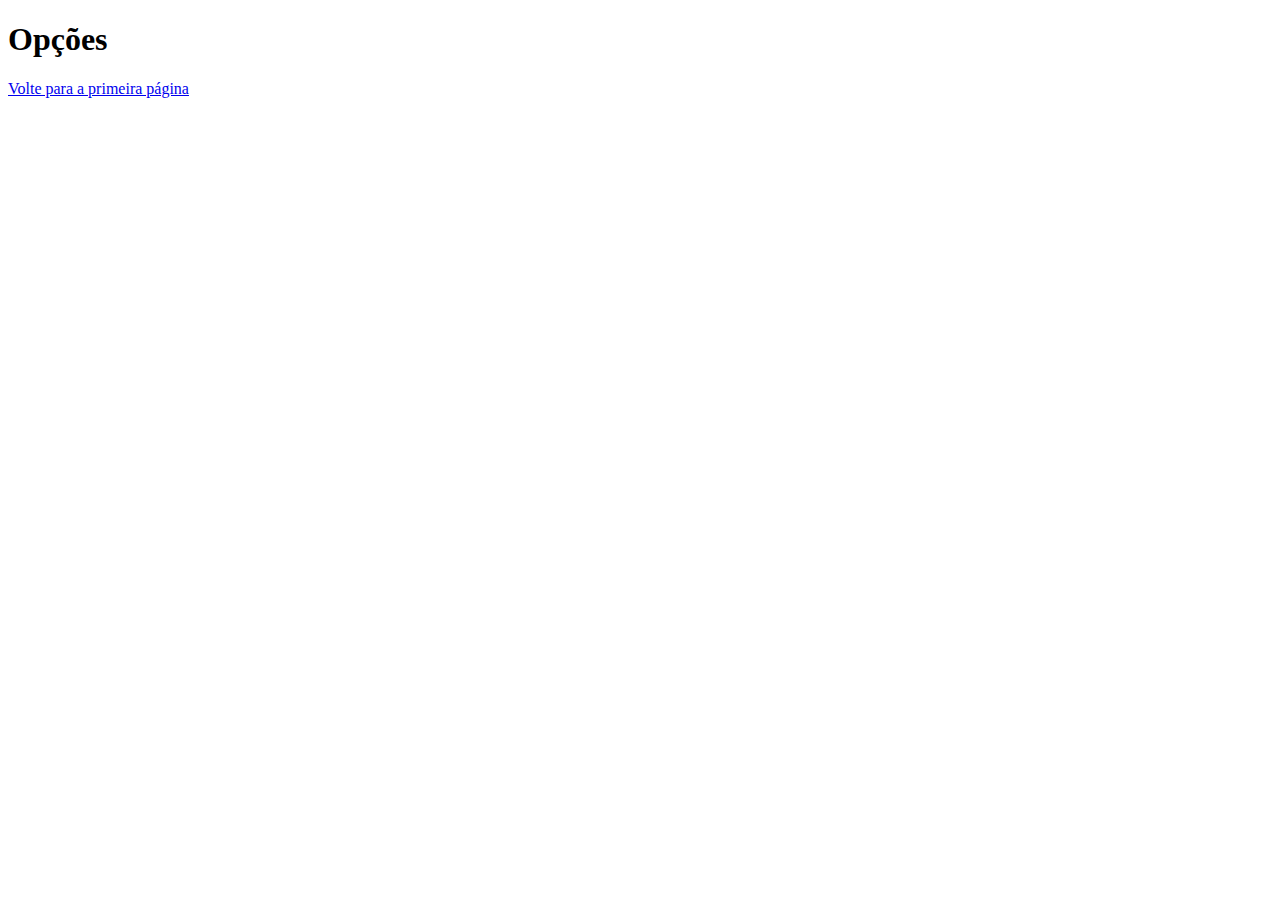
<file: ex-links/opções/pag03.html>
<!DOCTYPE html>
<html lang="pt-br">
<head>
    <meta charset="UTF-8">
    <meta http-equiv="X-UA-Compatible" content="IE=edge">
    <meta name="viewport" content="width=device-width, initial-scale=1.0">
    <title>Opções</title>
</head>
<body>
    <h1>Opções</h1>
    <p><a href="../index.html" rel="prev" target="_self">Volte para a primeira página</a></p>
    
</body>
</html>
</file>
<file: calculadora/style.css>
* {
    box-sizing: border-box;
    font-family: 'Roboto', sans-serif;
    font-weight: bold;
    margin: 0;
    padding: 0;
}

body{
    background: linear-gradient(to right, #233329, #41b883);
}

.grid-container{
    display: grid;
    justify-content: center;
    align-content: center;
    min-height: 100vh;
    grid-template-columns: repeat(4, 100px);
    grid-template-rows: minmax(120px, auto) repeat(5, 100px);
}

.grid-container > button {
    cursor: pointer;
    font-size: 2rem;
    border: none;
    outline: none;
    background-color: #111;
    color: #eee;
}

.grid-container > .operator {
    background: #41b88375;
}

.span-two{
    grid-column: span 2;
}

.grid-container > .output{
    grid-column: 1 / -1;
    background: #222;
    display: flex;
    flex-direction: column;
    align-items: flex-end;
    justify-content: space-around;
    padding: 10px;
    word-wrap: break-word;
    word-break: break-all;
}

.grid-container > .output > .previous-operand{
    color: rgba(255, 255, 255, 0.75);
    font-size: 1.5rem;
}

.grid-container > .output > .current-operand{
    color: white;
    font-size: 2.5rem;
}
</file>
<file: imovi/css/style.css>
*{
    font-family: 'Lato', sans-serif;
}

.bg-primary-color{
    background-color: #fff;
}

.bg-secondary-color {
    background-color: #ece8ea;
}

.bg-dark-color{
    background-color: #050505;
}

.primary-color{
    color: #050505;
}

.secondary-color{
    color: #7a7a7a;
}

/* NAVBAR */
#navbar{
    border-bottom: 1px solid #7a7a7a;
}

#navbar a:hover{
    color: #7a7a7a;
}
    
#navbar a.active{
    border-bottom: 1px solid #050505;
}

.navbar-brand {
    display: flex;
}

.navbar-brand img{
    width: 40px;
}

.navbar-brand span{
    font-weight: 700;
    font-size: 1.5em;
    margin-left: 0.5em;
}

#navbar-items .navbar-nav{
    display: flex;
    justify-content: center;
    width: 100%;
}

#navbar-items .nav-item{
    margin: 0 1em;
}

/* SLIDER */
#slider{
    margin-top: 8em;
    margin-bottom: 1em;
}

#slider .carousel-caption{
    bottom: 3em;
}

#slider .carousel-caption h5{
    font-size: 2.5em;
    text-shadow: #000 2px 2px;
}

.btn{
    border-radius: 0;
}

#slider .btn{
    padding: 0.3 0.8em;
    font-size: 1em;
    margin-top: 1em;
}

.carousel-control-prev i,
.carousel-control-next i{
    color: #111;
    font-size: 3em;
}

.carousel-indicators [data-bs-target]{
    background-color: #222;
    opacity: 0.8;
}

.carousel-indicators .active{
    background-color: #000;
} 

@media(min-width: 768px){
    #slider .carousel-caption{
        bottom: 15em;
    }

    #slider .carousel-caption h5{
        font-size: 4em;
        text-shadow: #000 2px 3px;
    }

    #slider .btn{
        padding: 0.6 1.6em;
        font-size: 1.2em;
    }

    .carousel-indicators{
        bottom: 7em;
    }
}

/* MINI BANNERS */
#mini-banners{
    margin-bottom: 4em;
}

#mini-banners .card{
    padding: 2em 0.3em;
    border-radius: 0;
    margin-bottom: 1em;
}

#mini-banners i {
    font-size: 4em;
}

#mini-banners .card-title{
    margin-bottom: 1.5em;
}

#mini-banners .btn{
    margin-top: 1.5em;
    padding: 0.6em 1.2em;
}

@media(min-width: 768px){
    #mini-banners{
        margin-top: -6em;
    }
}

/* DESTAQUES */
#featured-container{
    margin-bottom: 4em;
}

.title{
    font-size: 1.75em;
    margin-bottom: 0.4em;
    position: relative;
}

.title::before {
    width: 75px;
    border-top: 4px solid #7a7a7a;
    content: "";
    position: absolute;
    bottom: 2em;
}

#featured-images {
    margin-top: 2em;
}

#featured-images .col-md-4{
    position: relative;
    cursor: pointer;
}

#featured-images .col-md-4:hover > .banner-content{
    opacity: 0.8;
}

#featured-images .banner-content{
    position: absolute;
    top: 0;
    left: 0;
    height: 100%;
    width: 100%;
    background-color: #fff;
    display: flex;
    justify-content: center;
    align-items: center;
    flex-direction: column;
    opacity: 0.6;
    transition: 0.5s;
}

@media(min-width: 768px){
    .title{
        font-size: 2.4em;
    }

    .title:before{
        bottom: 1.5em;
    }

    #featured-images .banner-content{
        opacity: 0;
    }
}

/* INFO */
#info-content{
    margin-bottom: 4em;
    padding: 4em 1em;
}

#info-numbers{
    margin: 1.5em 0;
}

#info-banner{
    display: flex;
    align-items: center;
    margin-bottom: 2.5em;
}

#info-numbers h3{
    font-size: 3em;
}

@media(min-width:768px){
    #info-content{
        padding: 3.5em;
    }
}

/* FOOTER TOP */
#footer{
    padding: 3em 2em;
}

#footer-top{
    margin-bottom: 2em;
}

#footer-top,
    #footer-top i{
        color: #fff;
}

#social-icons{
    text-align: right;
}

#social-icons i{
    margin-right: 1em;
    font-size: 1.5em;
    cursor: pointer;
}

#social-icons i:hover {
    color: #7a7a7a;
}
/* FOOTER DETAILS  */
#footer-details{
    margin-bottom: 3em;
}

#news-container,
#contact-container,
#links-container{
    padding: 0;
    border: 0;
    margin-bottom: 2em;
}

#footer-details h4{
    color: #fff;
    margin-bottom: 1.5em;
}

#news-container input{
    border-radius: 0;
    border: none;
}

#links-container li{
    margin-bottom: 0.5em;
}
containe
#links-container a{
    text-decoration: none;
}

#links-container a:hover{
    color: #fff;
}

/* FOOTER BOTTOM */
#footer-bottom{
    border-top: 1px solid #7a7a7a;
    padding-top: 2em;
}

#footer-bottom i{
    color: #e61e10;
    margin-left: 0.3em;
}

@media(min-width: 768px){
    #news-container{
        padding-right: 2em;
    }
    #links-container{
        padding-left: 2em;
    }
    #contact-container{
        padding: 0 2em;
        border-left: 1px solid #7a7a7a;
        border-right: 1px solid #7a7a7a;
    }
}
</file>
